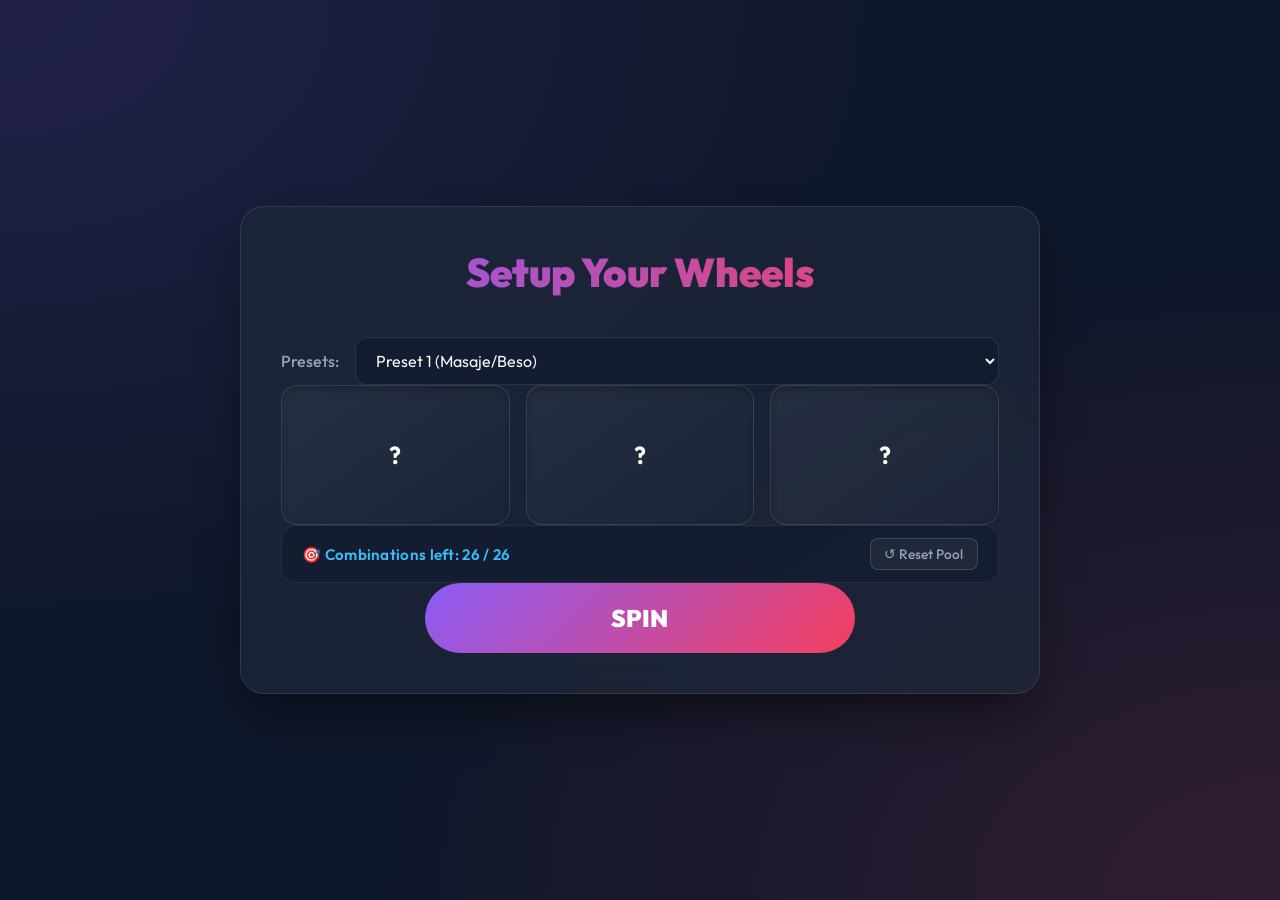
<file: index.html>
<!DOCTYPE html>
<html lang="en">
<head>
    <meta charset="UTF-8">
    <meta name="viewport" content="width=device-width, initial-scale=1.0">
    <title>Spin Wheel App</title>
    <link rel="stylesheet" href="styles.css">
    <link href="https://fonts.googleapis.com/css2?family=Outfit:wght@300;500;700;900&display=swap" rel="stylesheet">
</head>
<body>
    <div class="app-container">
        <header>
            <h1>Setup Your Wheels</h1>

            <a href="editor.html" class="edit-link" id="edit-link-btn" style="display: none;">⚙️ Edit Presets</a>
        </header>

        <main>
            <div class="controls-section">
                <div class="preset-selector">
                    <label for="preset">Presets:</label>
                    <select id="preset">
                        <option value="preset1">Preset 1 (Masaje/Beso)</option>
                        <option value="preset2">Preset 2 (Posiciones)</option>
                    </select>
                </div>
                
                <textarea id="config-input" class="hidden" placeholder="Paste your words and rules here..."></textarea>
                <div id="error-message" class="error hidden"></div>
            </div>

            <div class="wheels-container">
                <div class="wheel" id="wheel1">
                    <div class="wheel-content">?</div>
                </div>
                <div class="wheel" id="wheel2">
                    <div class="wheel-content">?</div>
                </div>
                <div class="wheel" id="wheel3">
                    <div class="wheel-content">?</div>
                </div>
            </div>

            <div class="combo-info-section">
                <span id="combo-counter" class="combo-counter">Combinations left: --</span>
                <button id="reset-history-btn" class="btn-reset-history" title="Reset played combinations">↺ Reset Pool</button>
            </div>

            <div id="status-toast" class="status-toast hidden"></div>

            <button id="spin-button" class="btn-spin">
                <span class="btn-text">SPIN</span>
                <div class="btn-glow"></div>
            </button>
        </main>
    </div>

    <script src="script.js"></script>
</body>
</html>
</file>
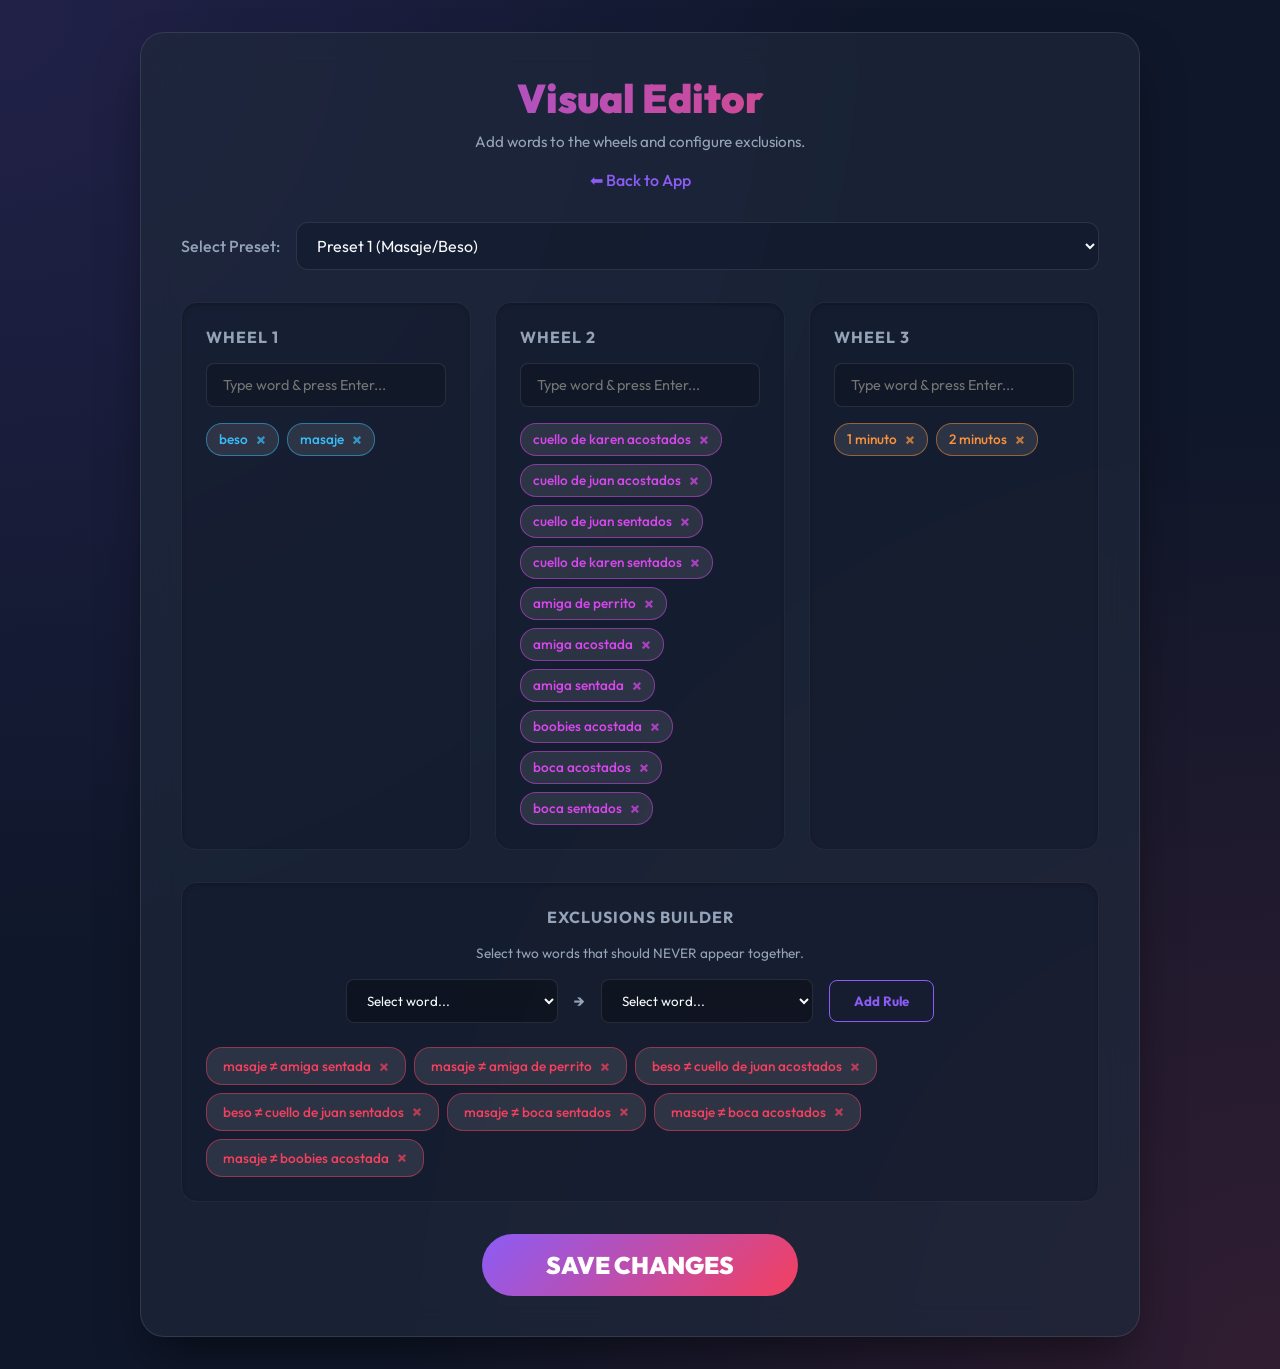
<file: editor.html>
<!DOCTYPE html>
<html lang="en">
<head>
    <meta charset="UTF-8">
    <meta name="viewport" content="width=device-width, initial-scale=1.0">
    <title>Visual Editor - Spin Wheel App</title>
    <link rel="stylesheet" href="styles.css">
    <link href="https://fonts.googleapis.com/css2?family=Outfit:wght@300;500;700;900&display=swap" rel="stylesheet">
</head>
<body>
    <div class="app-container editor-container">
        <header>
            <h1>Visual Editor</h1>
            <p class="subtitle">Add words to the wheels and configure exclusions.</p>
            <a href="index.html" class="edit-link">⬅ Back to App</a>
        </header>

        <main>
            <div class="preset-selector" style="margin-bottom: 2rem;">
                <label for="editor-preset">Select Preset:</label>
                <select id="editor-preset">
                    <option value="preset1">Preset 1 (Masaje/Beso)</option>
                    <option value="preset2">Preset 2 (Posiciones)</option>
                </select>
            </div>
            
            <div class="editor-grid">
                <!-- Wheel 1 -->
                <div class="editor-box">
                    <h3>Wheel 1</h3>
                    <div class="chip-input-container">
                        <input type="text" id="input-w1" placeholder="Type word & press Enter..." class="chip-input">
                    </div>
                    <div class="chip-list" id="chips-w1"></div>
                </div>

                <!-- Wheel 2 -->
                <div class="editor-box">
                    <h3>Wheel 2</h3>
                    <div class="chip-input-container">
                        <input type="text" id="input-w2" placeholder="Type word & press Enter..." class="chip-input">
                    </div>
                    <div class="chip-list" id="chips-w2"></div>
                </div>

                <!-- Wheel 3 -->
                <div class="editor-box">
                    <h3>Wheel 3</h3>
                    <div class="chip-input-container">
                        <input type="text" id="input-w3" placeholder="Type word & press Enter..." class="chip-input">
                    </div>
                    <div class="chip-list" id="chips-w3"></div>
                </div>
            </div>

            <div class="editor-box exclusions-box">
                <h3>Exclusions Builder</h3>
                <p class="subtitle" style="font-size: 0.85rem; margin-bottom: 1rem;">Select two words that should NEVER appear together.</p>
                <div class="exclusion-controls">
                    <select id="exc-dropdown-1" class="exc-select">
                        <option value="">Select first word...</option>
                    </select>
                    <span class="exc-arrow">→</span>
                    <select id="exc-dropdown-2" class="exc-select">
                        <option value="">Select second word...</option>
                    </select>
                    <button id="add-exclusion-btn" class="btn-add">Add Rule</button>
                </div>
                <div class="chip-list" id="chips-exc" style="margin-top: 1.5rem;"></div>
            </div>
            
            <div style="display:flex; justify-content:center; align-items:center; flex-direction:column; margin-top: 2rem;">
                <button id="save-button" class="btn-spin" style="width: auto; padding: 1rem 4rem;">
                    <span class="btn-text">SAVE CHANGES</span>
                    <div class="btn-glow"></div>
                </button>
                <div id="save-message" class="hidden" style="color: #4ade80; text-align: center; margin-top: 1rem; font-weight: bold;">Saved successfully!</div>
            </div>
        </main>
    </div>

    <script src="editor.js"></script>
</body>
</html>
</file>
<file: styles.css>
:root {
    --bg-color: #0f172a;
    --card-bg: rgba(30, 41, 59, 0.7);
    --primary: #8b5cf6;
    --primary-hover: #7c3aed;
    --accent: #f43f5e;
    --text-main: #f8fafc;
    --text-muted: #94a3b8;
    --error: #ef4444;
}

* {
    margin: 0;
    padding: 0;
    box-sizing: border-box;
    font-family: "Outfit", sans-serif;
}

body {
    background-color: var(--bg-color);
    background-image: 
        radial-gradient(at 0% 0%, rgba(139, 92, 246, 0.15) 0px, transparent 50%),
        radial-gradient(at 100% 100%, rgba(244, 63, 94, 0.15) 0px, transparent 50%);
    color: var(--text-main);
    min-height: 100vh;
    display: flex;
    justify-content: center;
    align-items: center;
    padding: 2rem;
}

.app-container {
    width: 100%;
    max-width: 800px;
    background: var(--card-bg);
    backdrop-filter: blur(16px);
    -webkit-backdrop-filter: blur(16px);
    border: 1px solid rgba(255, 255, 255, 0.1);
    border-radius: 24px;
    padding: 2.5rem;
    box-shadow: 0 25px 50px -12px rgba(0, 0, 0, 0.5);
    display: flex;
    flex-direction: column;
    gap: 2rem;
}

header {
    text-align: center;
}

h1 {
    font-size: 2.5rem;
    font-weight: 900;
    background: linear-gradient(to right, var(--primary), var(--accent));
    -webkit-background-clip: text;
    -webkit-text-fill-color: transparent;
    margin-bottom: 0.5rem;
}

.subtitle {
    color: var(--text-muted);
    font-size: 0.95rem;
    line-height: 1.5;
}

.subtitle span {
    font-size: 0.85rem;
    opacity: 0.8;
}

.controls-section {
    display: flex;
    flex-direction: column;
    gap: 1rem;
}

.preset-selector {
    display: flex;
    align-items: center;
    gap: 1rem;
}

.preset-selector label {
    font-weight: 500;
    color: var(--text-muted);
}

.preset-selector select {
    flex: 1;
    background: rgba(15, 23, 42, 0.5);
    border: 1px solid rgba(255, 255, 255, 0.1);
    color: var(--text-main);
    padding: 0.75rem 1rem;
    border-radius: 12px;
    font-size: 1rem;
    outline: none;
    transition: border-color 0.3s ease;
    cursor: pointer;
}

.preset-selector select:focus {
    border-color: var(--primary);
}

textarea {
    width: 100%;
    height: 120px;
    background: rgba(15, 23, 42, 0.5);
    border: 1px solid rgba(255, 255, 255, 0.1);
    color: var(--text-main);
    padding: 1rem;
    border-radius: 12px;
    font-size: 1rem;
    resize: vertical;
    outline: none;
    transition: border-color 0.3s ease;
}

textarea:focus {
    border-color: var(--primary);
}

.error {
    color: var(--error);
    background: rgba(239, 68, 68, 0.1);
    padding: 0.75rem;
    border-radius: 8px;
    font-size: 0.9rem;
    text-align: center;
    font-weight: 500;
    border: 1px solid rgba(239, 68, 68, 0.2);
}

.hidden {
    display: none !important;
}

.wheels-container {
    display: flex;
    gap: 1rem;
    justify-content: space-between;
}

.wheel {
    flex: 1;
    height: 140px;
    background: linear-gradient(145deg, rgba(255,255,255,0.05), rgba(255,255,255,0.01));
    border: 1px solid rgba(255, 255, 255, 0.1);
    border-radius: 16px;
    display: flex;
    justify-content: center;
    align-items: center;
    position: relative;
    overflow: hidden;
    box-shadow: inset 0 4px 6px rgba(0, 0, 0, 0.2);
}

.wheel-content {
    font-size: 1.5rem;
    font-weight: 700;
    text-align: center;
    padding: 1rem;
    transition: transform 0.1s ease-out;
}

.blur {
    filter: blur(2px);
    opacity: 0.8;
}

.combo-info-section {
    display: flex;
    justify-content: space-between;
    align-items: center;
    background: rgba(15, 23, 42, 0.45);
    border: 1px solid rgba(255, 255, 255, 0.08);
    border-radius: 14px;
    padding: 0.75rem 1.25rem;
    font-size: 0.95rem;
}

.combo-counter {
    font-weight: 600;
    color: #38bdf8;
    display: flex;
    align-items: center;
    gap: 0.5rem;
    letter-spacing: 0.3px;
}

.btn-reset-history {
    background: rgba(255, 255, 255, 0.05);
    border: 1px solid rgba(255, 255, 255, 0.15);
    color: var(--text-muted);
    padding: 0.4rem 0.85rem;
    border-radius: 8px;
    font-size: 0.85rem;
    font-weight: 500;
    cursor: pointer;
    transition: all 0.2s ease;
}

.btn-reset-history:hover {
    color: var(--text-main);
    border-color: var(--primary);
    background: rgba(139, 92, 246, 0.2);
}

.status-toast {
    background: rgba(56, 189, 248, 0.12);
    border: 1px solid rgba(56, 189, 248, 0.3);
    color: #38bdf8;
    padding: 0.75rem 1rem;
    border-radius: 12px;
    text-align: center;
    font-size: 0.95rem;
    font-weight: 500;
    animation: fadeIn 0.3s ease;
}

.btn-spin {
    position: relative;
    background: linear-gradient(135deg, var(--primary), var(--accent));
    color: white;
    border: none;
    padding: 1.25rem 3rem;
    font-size: 1.5rem;
    font-weight: 900;
    border-radius: 50px;
    cursor: pointer;
    overflow: hidden;
    transition: transform 0.2s ease, box-shadow 0.2s ease;
    width: 60%;
    margin: 0 auto;
    display: block;
}

.btn-spin:hover:not(:disabled) {
    transform: translateY(-2px);
    box-shadow: 0 10px 25px -5px rgba(139, 92, 246, 0.5);
}

.btn-spin:active:not(:disabled) {
    transform: translateY(1px);
}

.btn-spin:disabled {
    background: #334155;
    color: #94a3b8;
    cursor: not-allowed;
    transform: none;
    box-shadow: none;
}

@keyframes fadeIn {
    from { opacity: 0; transform: translateY(-5px); }
    to { opacity: 1; transform: translateY(0); }
}

@media (max-width: 600px) {
    .wheels-container {
        flex-direction: column;
    }
    
    .wheel {
        height: 100px;
    }
    
    .btn-spin {
        width: 100%;
    }
    
    .app-container {
        padding: 1.5rem;
    }
    
    h1 {
        font-size: 2rem;
    }
}

.edit-link {
    display: inline-block;
    margin-top: 1rem;
    color: var(--primary);
    text-decoration: none;
    font-weight: 500;
    transition: color 0.3s ease;
}
.edit-link:hover {
    color: var(--primary-hover);
}


/* Visual Editor Styles */
.editor-container {
    max-width: 1000px;
}

.editor-grid {
    display: grid;
    grid-template-columns: repeat(3, 1fr);
    gap: 1.5rem;
    margin-bottom: 2rem;
}

.editor-box {
    background: rgba(15, 23, 42, 0.4);
    border: 1px solid rgba(255, 255, 255, 0.05);
    border-radius: 16px;
    padding: 1.5rem;
    box-shadow: inset 0 2px 4px rgba(0,0,0,0.2);
}

.editor-box h3 {
    margin-bottom: 1rem;
    color: var(--text-muted);
    font-size: 1rem;
    text-transform: uppercase;
    letter-spacing: 1px;
}

.chip-input-container {
    margin-bottom: 1rem;
}

.chip-input {
    width: 100%;
    background: rgba(0, 0, 0, 0.2);
    border: 1px solid rgba(255, 255, 255, 0.1);
    color: var(--text-main);
    padding: 0.75rem 1rem;
    border-radius: 8px;
    font-size: 0.9rem;
    outline: none;
    transition: border-color 0.3s;
}

.chip-input:focus {
    border-color: var(--primary);
}

.chip-list {
    display: flex;
    flex-wrap: wrap;
    gap: 0.5rem;
}

.chip {
    display: inline-flex;
    align-items: center;
    background: rgba(255, 255, 255, 0.1);
    padding: 0.25rem 0.75rem;
    border-radius: 16px;
    font-size: 0.85rem;
    font-weight: 500;
    border: 1px solid transparent;
}

.chip-w1 { border-color: rgba(56, 189, 248, 0.5); color: #38bdf8; }
.chip-w2 { border-color: rgba(217, 70, 239, 0.5); color: #d946ef; }
.chip-w3 { border-color: rgba(251, 146, 60, 0.5); color: #fb923c; }
.chip-exc { border-color: rgba(244, 63, 94, 0.5); color: #f43f5e; padding: 0.4rem 1rem; }

.chip-delete {
    margin-left: 0.5rem;
    cursor: pointer;
    opacity: 0.7;
    font-weight: bold;
    font-size: 1.1rem;
}

.chip-delete:hover {
    opacity: 1;
    color: white;
}

.exclusions-box {
    text-align: center;
}

.exclusion-controls {
    display: flex;
    justify-content: center;
    align-items: center;
    gap: 1rem;
    flex-wrap: wrap;
}

.exc-select {
    background: rgba(0, 0, 0, 0.3);
    border: 1px solid rgba(255, 255, 255, 0.1);
    color: var(--text-main);
    padding: 0.75rem 1rem;
    border-radius: 8px;
    outline: none;
    min-width: 200px;
}

.exc-arrow {
    color: var(--text-muted);
    font-weight: bold;
}

.btn-add {
    background: transparent;
    color: var(--primary);
    border: 1px solid var(--primary);
    padding: 0.75rem 1.5rem;
    border-radius: 8px;
    cursor: pointer;
    font-weight: bold;
    transition: all 0.2s;
}

.btn-add:hover {
    background: rgba(139, 92, 246, 0.2);
}

@media (max-width: 768px) {
    .editor-grid {
        grid-template-columns: 1fr;
    }
}
</file>
